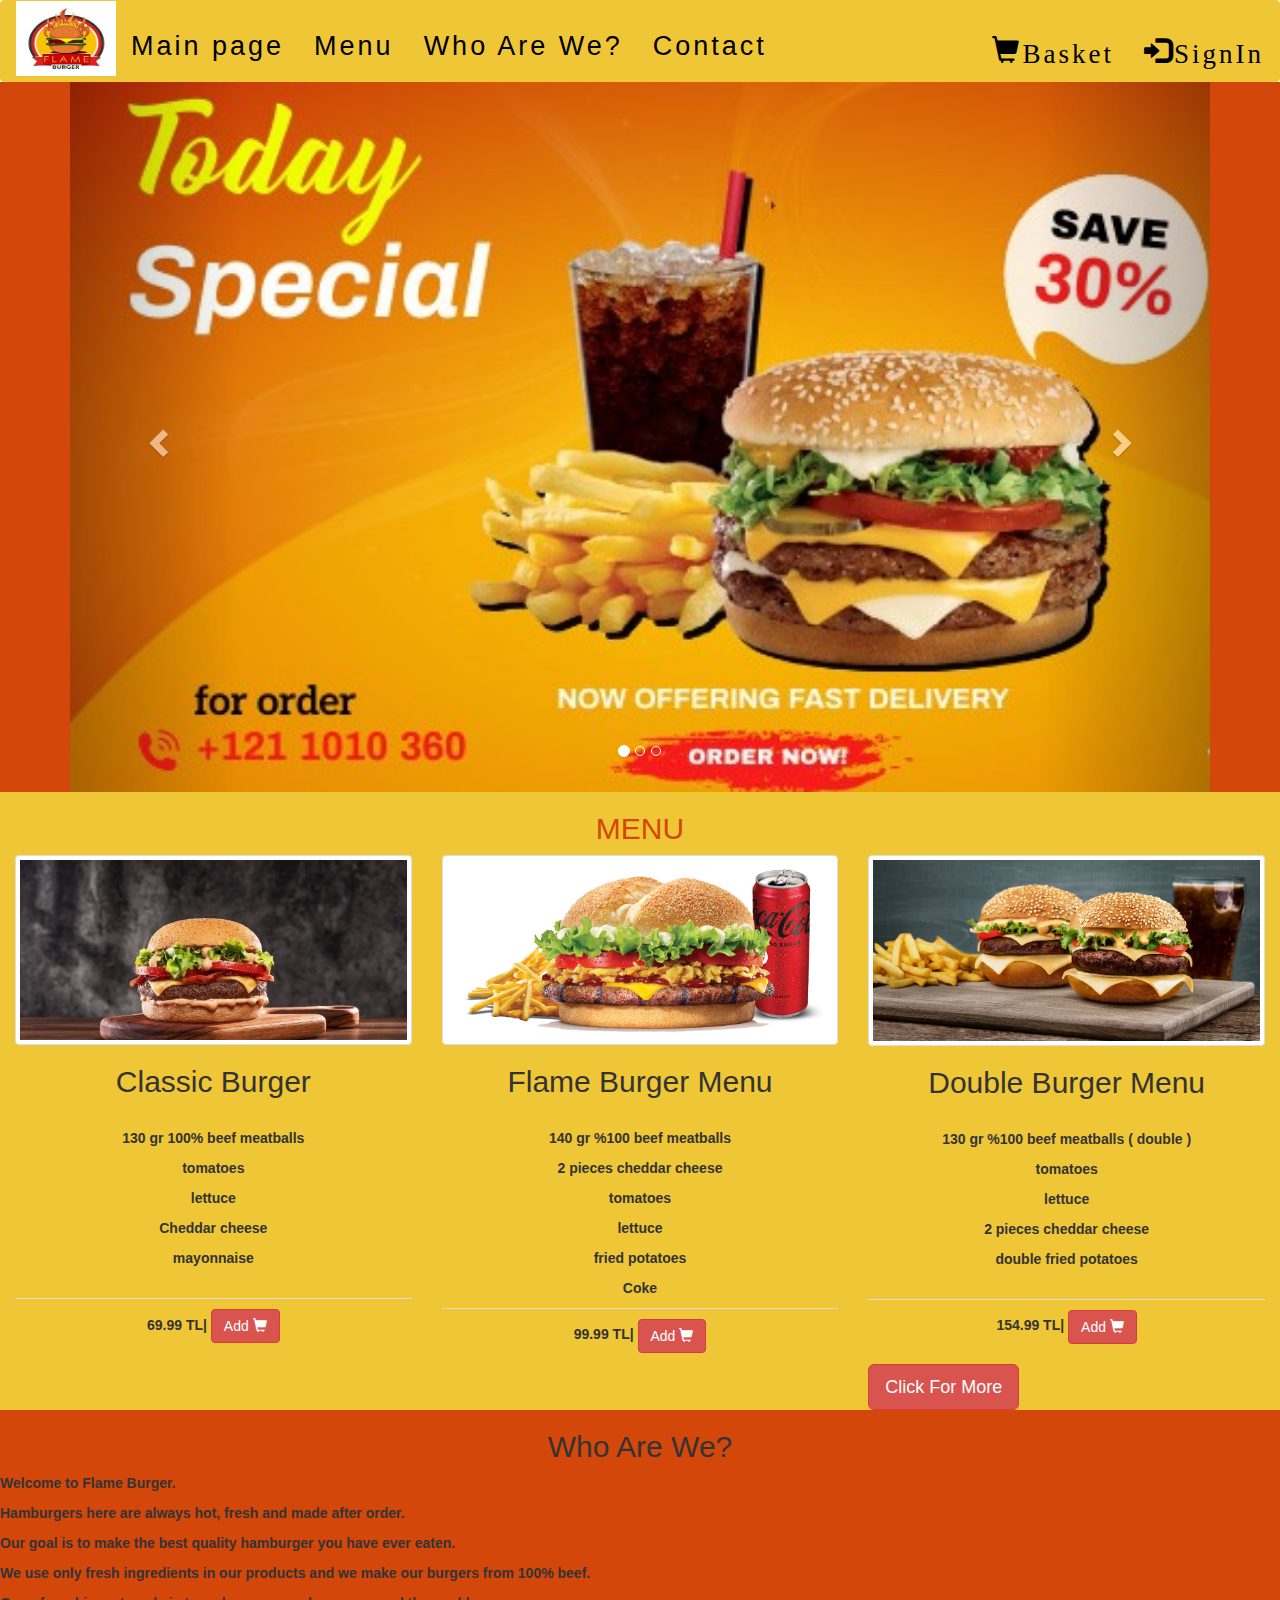
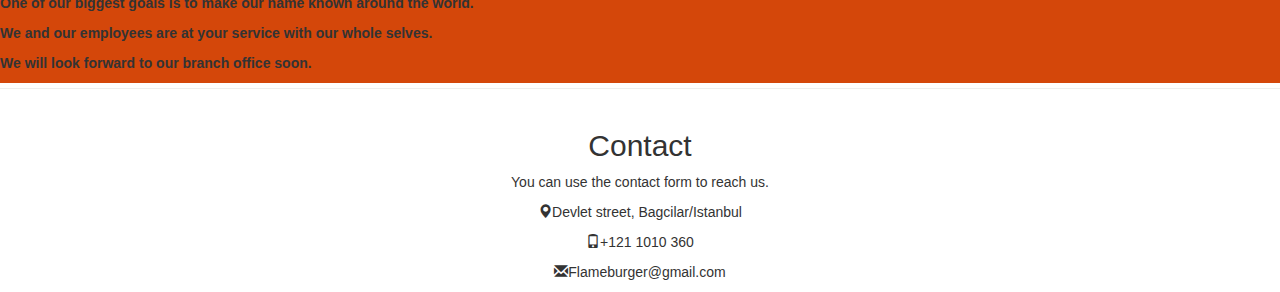
<file: Flame Burger Website/index.html>
<!DOCTYPE html>
<html lang="en">

<head>
  <!-- Latest compiled and minified CSS -->
  <link rel="stylesheet" href="https://maxcdn.bootstrapcdn.com/bootstrap/3.4.1/css/bootstrap.min.css">

  <!-- jQuery library -->
  <script src="https://ajax.googleapis.com/ajax/libs/jquery/3.6.1/jquery.min.js"></script>
  <link rel="stylesheet" href="style.css">
  <!-- Latest compiled JavaScript -->
  <script src="https://maxcdn.bootstrapcdn.com/bootstrap/3.4.1/js/bootstrap.min.js"></script>

  <meta charset="UTF-8">
  <meta http-equiv="X-UA-Compatible" content="IE=edge">
  <meta name="viewport" content="width=device-width, initial-scale=1.0">
  <title>Flame Burger</title>
</head>

<body>

  

  <!-- NAVBAR -->
  <nav class="navbar ">
    <div class="container-fluid">
      <div class="navbar-header">
        <a href="index.html"><img id="img" src="gorsellerr/logoo.jpg" width="90" height="75" alt="logo"></a>
      </div>
      <ul class="nav navbar-nav" id="navigationbar">
        <li class="navbarText"><a href="#mainPage">
            <p>Main page</p>
          </a></li>
        <li class="navbarText"><a href="#menu">
            <p>Menu</p>
          </a></li>
        <li class="navbarText"><a href="#whoAreWe">
            <p>Who Are We?</p>
          </a></li>
        <li class="navbarText"><a href="#contact">
            <p>Contact</p>
          </a></li>
      </ul>
      <ul class="nav navbar-nav navbar-right" id="navigationbar">
        <li><a href="#"><span class="glyphicon glyphicon-shopping-cart">Basket</span> </a></li>
        <li><a href="kayitOl.html"><span class="glyphicon glyphicon-log-in">SignIn</span></a></li>
      </ul>
    </div>
  </nav>

  <!-- SLIDER -->
  <section id="mainPage">


  <div class="container-fluid" id="carousel">
    <div class="container">
      <div id="myCarousel" class="carousel slide bg-warning" data-ride="carousel">
        <!-- Indicators -->
        <ol class="carousel-indicators">
          <li data-target="#myCarousel" data-slide-to="0" class="active"></li>
          <li data-target="#myCarousel" data-slide-to="1"></li>
          <li data-target="#myCarousel" data-slide-to="2"></li>
        </ol>

        <!-- Wrapper for slides -->
        <div class="carousel-inner">
          <div class="item active">
            <img src="gorsellerr/slider1.png" alt="Los Angeles" style="width:100%;">
          </div>

          <div class="item">
            <img src="gorsellerr/slider2.png" alt="Chicago" style="width:100%;">
          </div>

          <div class="item">
            <img src="gorsellerr/slider3.png" alt="New york" style="width:100%;">
          </div>
        </div>

        <!-- Left and right controls -->
        <a class="left carousel-control" href="#myCarousel" data-slide="prev">
          <span class="glyphicon glyphicon-chevron-left"></span>
          <span class="sr-only">Previous</span>
        </a>
        <a class="right carousel-control" href="#myCarousel" data-slide="next">
          <span class="glyphicon glyphicon-chevron-right"></span>
          <span class="sr-only">Next</span>
        </a>
      </div>
    </div>
  </div>
</section>
  <!-- MENU -->
<section id="menu">


  <div class="container-fluid " id="menu">
    <div class="row ">
      <h2 id="robotofont" class="menuText">
        <center>Menu</center>
      </h2>
      <div class="col-sm-4">
        <div class="tanitim">
          <img src="gorsellerr/clasic.png" alt="Flame burger" class="img-thumbnail">
          <h2 id="robotofont">
            <center>Classic Burger</center>
          </h2>
          <br>

          <center>
            <p><strong>130 gr 100% beef meatballs</strong></p>
            <p><strong> tomatoes </strong></p>
            <p><strong>lettuce </strong></p>
            <p><strong> Cheddar cheese </strong></p>
            <p><strong> mayonnaise </strong></p>
          </center>
          <br>
          <div class="panel-footer d-flex align-items-center" id="buyBox">
            <center>

              <div class="d-flex align-items-center">
                <p><strong>69.99 TL<span><b>|</b></span> <button class="btn btn-danger">Add <spam
                        class="glyphicon glyphicon-shopping-cart"></spam></button></strong></p>
              </div>

            </center>

          </div>

        </div>
      </div>

      <div class="col-sm-4">
        <div class="tanitim">
          <img src="gorsellerr/flame.png" alt="Flame burger" class="img-thumbnail">
          <h2 id="robotofont">
            <center>Flame Burger Menu</center>
          </h2>
          <br>
          <center>
            <p><strong> 140 gr %100 beef meatballs</strong></p>
            <p><strong>2 pieces cheddar cheese </strong></p>
            <p><strong>tomatoes</strong></p>
            <p><strong>lettuce </strong></p>
            <p><strong>fried potatoes </strong></p>
            <p><strong>Coke </strong></p>
          </center>
          <div class="panel-footer d-flex align-items-center" id="buyBox">
            <center>

              <div class="d-flex align-items-center">
                <p><strong>99.99 TL<span><b>|</b></span> <button class="btn btn-danger">Add <spam
                        class="glyphicon glyphicon-shopping-cart"></spam></button></strong></p>
              </div>

            </center>

          </div>
        </div>
      </div>

      <div class="col-sm-4">
        <div class="tanitim">
          <img src="gorsellerr/double menu.png" alt="Flame burger" class="img-thumbnail">
          <h2 id="robotofont">
            <p class="text-center"> Double Burger Menu</p>
          </h2>
          <br>
          <p class="text-center"><strong>130 gr %100 beef meatballs ( double )</strong></p>
          <p class="text-center"><strong>tomatoes </strong></p>
          <p class="text-center"><strong>lettuce </strong></p>
          <p class="text-center"><strong>2 pieces cheddar cheese </strong></p>
          <p class="text-center"><strong>double fried potatoes</strong></p>
          <!-- <p class="text-center"><strong>2 pieces coke</strong></p> -->
          <br>
          <div class="panel-footer d-flex align-items-center" id="buyBox">
            <center>
              <div class="d-flex align-items-center">
                <p><strong>154.99 TL<span><b>|</b></span> <button class="btn btn-danger">Add <spam
                        class="glyphicon glyphicon-shopping-cart"></spam></button></strong></p>
              </div>
            </center>
          </div>

          <div class="buttonClas">
            <button class="btn btn-lg btn-danger ">Click For More</button>
          </div>

        </div>


      </div>
    </div>
  </div>
</section>



<section id="whoAreWe">


  <div class="container-fluid" id="whoAreWe">
    <div class="row">
      <h2 id="robotofont">
        <center>Who Are We?</center>
      </h2>
      <p><strong>Welcome to Flame Burger.</strong></p>
      <p><strong>Hamburgers here are always hot, fresh and made after order.</strong></p>
      <p><strong>Our goal is to make the best quality hamburger you have ever eaten.</strong> </p>
      <p><strong>We use only fresh ingredients in our products and we make our burgers from 100% beef.</strong></p>
      <p><strong>One of our biggest goals is to make our name known around the world.</strong></p>
      <p><strong>We and our employees are at your service with our whole selves.</strong></p>
      <p><strong>We will look forward to our branch office soon.</strong></p>
    </div>
  </div>

</section>

  <hr class="hr1">


<section id="contact">


  <footer class="container-fluid text-center" id="div5">
    <div class="container">
      <h2 id="robotofront">Contact</h2>
      <div class="row">
        <div class="col-sn-7">
          <p>You can use the contact form to reach us.</p>
          <p><span class="glyphicon glyphicon-map-marker"></span>Devlet street, Bagcilar/Istanbul</p>
          <p>
            <spam class="glyphicon glyphicon-phone"></spam>+121 1010 360
          </p>
          <p>
            <spam class="glyphicon glyphicon-envelope"></spam>Flameburger@gmail.com
          </p>
        </div>
      </div>
    </div>
  </footer>
</section>

</body>

</html>
</file>
<file: Flame Burger Website/style.css>
html{
    scroll-behavior: smooth ;
}
.navbar {
    letter-spacing: 3px;
    font-size: 27px;
    margin: auto;
    background-color: #EFC635;
    color: black;

}
li{
    color: black;
}
.body{
    background-color: #D4470A;
}
.menuText{
    text-transform: uppercase;
    color: #D4470A;
}

#carousel{
    background-color: #D4470A;
}
#whoAreWe{
    background-color: #D4470A;

}
#menu{
    background-color: #EFC635;

}

#img {
    width: 100px;
    height: 84;
}
#navigationbar {
    margin-top: 20px;
}
#buyBox{
    background-color: #EFC635;
}
span{
    font-weight: bold;
}
.buttonClası{
    margin-left: 35rem;
}
.carousel.inner>.item>img {
    width: 40%;
    margin: auto;
}

.hr1 {
    margin-top: 5px;
}
.navbar ul li p{
    color: black;
}
.navbar ul li span{
    color: black;
}
@font-face {
    font-family: roboto;
    src: url(roboto.medium.ttf);
}

@media only screen and (max-width:1023px){
    .buttonClası{
        margin-left: 5rem;
    }
}
</file>
